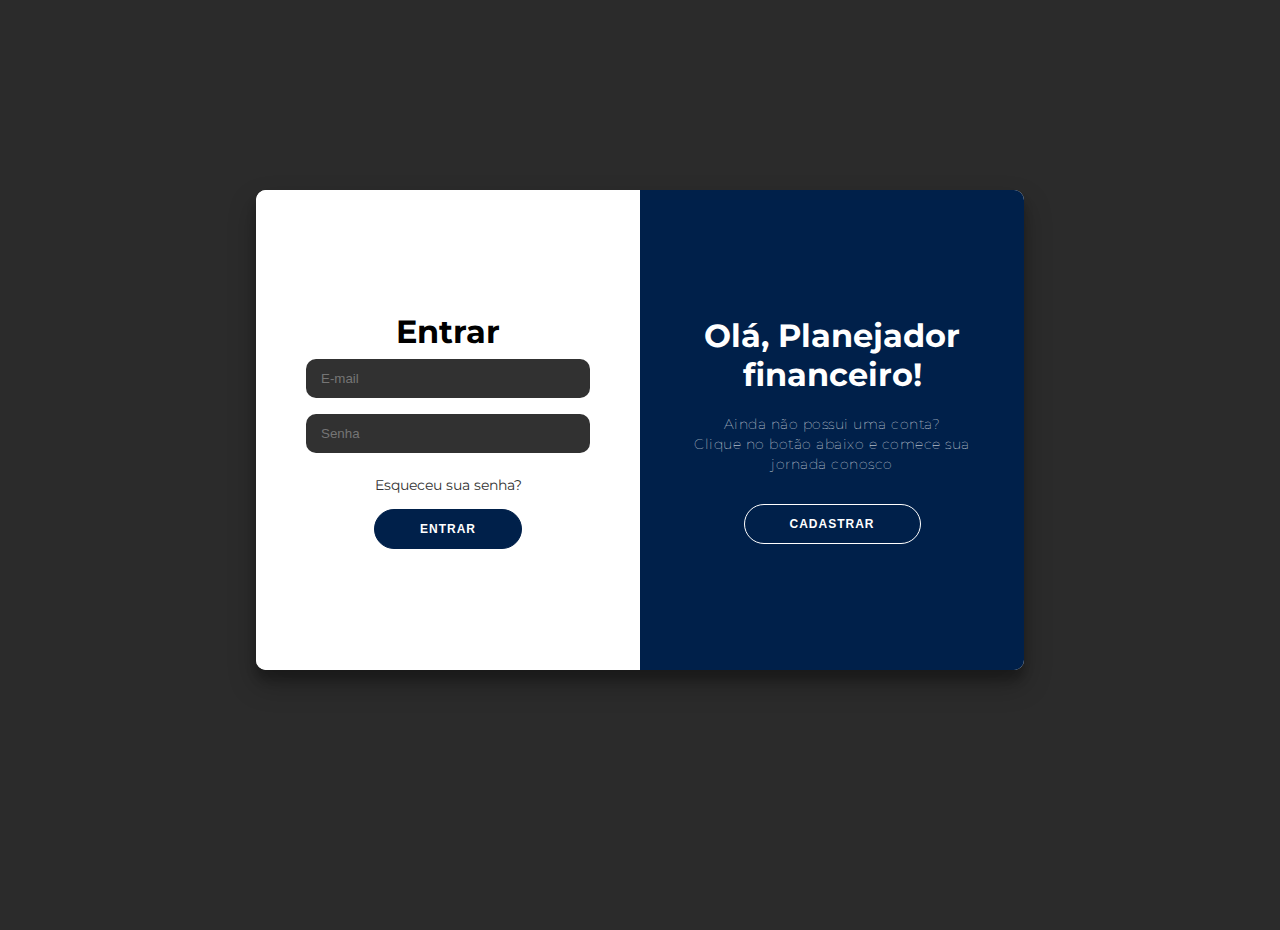
<file: arealogin.html>
<!DOCTYPE html>
<html lang="pt-br">
  <head>
    <meta charset="UTF-8" />
    <meta name="viewport" content="width=device-width, initial-scale=1.0" />
    <title>MoneyControl - Área de Login</title>
    <link rel="stylesheet" href="css/arealogin.css" />
  </head>
  <body>
    <div class="container" id="container">
      <div class="form-container sign-up-container">
        <form id="signUpForm" action="#" method="post">
          <h1>Criar Conta</h1>
          <input type="text" placeholder="Nome" name="username" required aria-label="Nome" />
          <input type="email" placeholder="E-mail" name="email" required aria-label="E-mail" />
          <div id="emailError" style="color: red"></div>
          <input type="password" placeholder="Senha" name="password" required aria-label="Senha" minlength="6" />
          <div id="passwordError" style="color: red"></div>
          <button type="submit">Cadastrar</button>
        </form>
      </div>
      <div class="form-container sign-in-container">
        <form id="signInForm" action="dashboard.html" method="post">
          <h1>Entrar</h1>
          <input type="email" placeholder="E-mail" name="email" aria-label="E-mail" />
          <input type="password" placeholder="Senha" name="password" aria-label="Senha" />
          <a href="#">Esqueceu sua senha?</a>
          <button type="submit">Entrar</button>
        </form>
      </div>
      <div class="overlay-container">
        <div class="overlay">
          <div class="overlay-panel overlay-left">
            <h1>Bem-vindo de volta!</h1>
            <p>
              Já possui uma conta? <br />Clique abaixo para realizar o login
            </p>
            <button class="ghost" id="signIn">Entrar</button>
          </div>
          <div class="overlay-panel overlay-right">
            <h1 id="primeiro-titulo">Olá, Planejador financeiro!</h1>
            <p>
              Ainda não possui uma conta? <br />
              Clique no botão abaixo e comece sua jornada conosco
            </p>
            <button class="ghost" id="signUp">Cadastrar</button>
          </div>
        </div>
      </div>
    </div>

    <script src="js/arealogin.js"></script>
  </body>
</html>
</file>
<file: css/arealogin.css>
@import url('https://fonts.googleapis.com/css?family=Montserrat:400,800');

* {
	box-sizing: border-box;
}

body {
	background: #2b2b2b;
	display: flex;
	justify-content: center;
	align-items: center;
	flex-direction: column;
	font-family: 'Montserrat', sans-serif;
	height: 100vh;
	margin: -20px 0 50px;
}

h1 {
	font-weight: bold;
	margin: 0;
}

h2 {
	text-align: center;
}

p {
	font-size: 14px;
	font-weight: 100;
	line-height: 20px;
	letter-spacing: 0.5px;
	margin: 20px 0 30px;
}

span {
	font-size: 12px;
}

a {
	color: #333;
	font-size: 14px;
	text-decoration: none;
	margin: 15px 0;
}

button {
	border-radius: 20px;
	border: 1px solid #00204a;
	background-color: #00204a;
	color: #FFFFFF;
	font-size: 12px;
	font-weight: bold;
	padding: 12px 45px;
	letter-spacing: 1px;
	text-transform: uppercase;
	transition: transform 80ms ease-in;
}

button:active {
	transform: scale(0.95);
}

button:focus {
	outline: none;
}

button.ghost {
	background-color: transparent;
	border-color: #FFFFFF;
}

form {
	background-color: #ffffff;
	display: flex;
	align-items: center;
	justify-content: center;
	flex-direction: column;
	padding: 0 50px;
	height: 100%;
	text-align: center;
}

input {
	background-color: #313131;
	color: #FFFFFF;
	border: none;
	padding: 12px 15px;
	margin: 8px 0;
	width: 100%;
	border-radius: 10px;
}

.container {
	background-color: #fff;
	border-radius: 10px;
  	box-shadow: 0 14px 28px rgba(0,0,0,0.25), 
			0 10px 10px rgba(0,0,0,0.22);
	position: relative;
	overflow: hidden;
	width: 768px;
	max-width: 100%;
	min-height: 480px;
}

.form-container {
	position: absolute;
	top: 0;
	height: 100%;
	transition: all 0.6s ease-in-out;
}

.sign-in-container {
	left: 0;
	width: 50%;
	z-index: 2;
}

.container.right-panel-active .sign-in-container {
	transform: translateX(100%);
}

.sign-up-container {
	left: 0;
	width: 50%;
	opacity: 0;
	z-index: 1;
}

.container.right-panel-active .sign-up-container {
	transform: translateX(100%);
	opacity: 1;
	z-index: 5;
	animation: show 0.6s;
}

@keyframes show {
	0%, 49.99% {
		opacity: 0;
		z-index: 1;
	}
	
	50%, 100% {
		opacity: 1;
		z-index: 5;
	}
}

.overlay-container {
	position: absolute;
	top: 0;
	left: 50%;
	width: 50%;
	height: 100%;
	overflow: hidden;
	transition: transform 0.6s ease-in-out;
	z-index: 100;
}

.container.right-panel-active .overlay-container{
	transform: translateX(-100%);
}

.overlay {
	/* background: #FF416C; */
	background: -webkit-linear-gradient(to right, #FF4B2B, #FF416C);
	background: linear-gradient(to bottom, #00204a, #00204a);
	background-repeat: no-repeat;
	background-size: cover;
	background-position: 0 0;
	color: #FFFFFF;
	position: relative;
	left: -100%;
	height: 100%;
	width: 200%;
  	transform: translateX(0);
	transition: transform 0.6s ease-in-out;
}

.container.right-panel-active .overlay {
  	transform: translateX(50%);
}

.overlay-panel {
	position: absolute;
	display: flex;
	align-items: center;
	justify-content: center;
	flex-direction: column;
	padding: 0 40px;
	text-align: center;
	top: 0;
	height: 100%;
	width: 50%;
	transform: translateX(0);
	transition: transform 0.6s ease-in-out;
}

.overlay-left {
	transform: translateX(-20%);
}

.container.right-panel-active .overlay-left {
	transform: translateX(0);
}

.overlay-right {
	right: 0;
	transform: translateX(0);
}

.container.right-panel-active .overlay-right {
	transform: translateX(20%);
}

.social-container {
	margin: 20px 0;
}

.social-container a {
	border: 1px solid #DDDDDD;
	border-radius: 50%;
	display: inline-flex;
	justify-content: center;
	align-items: center;
	margin: 0 5px;
	height: 40px;
	width: 40px;
}
</file>
